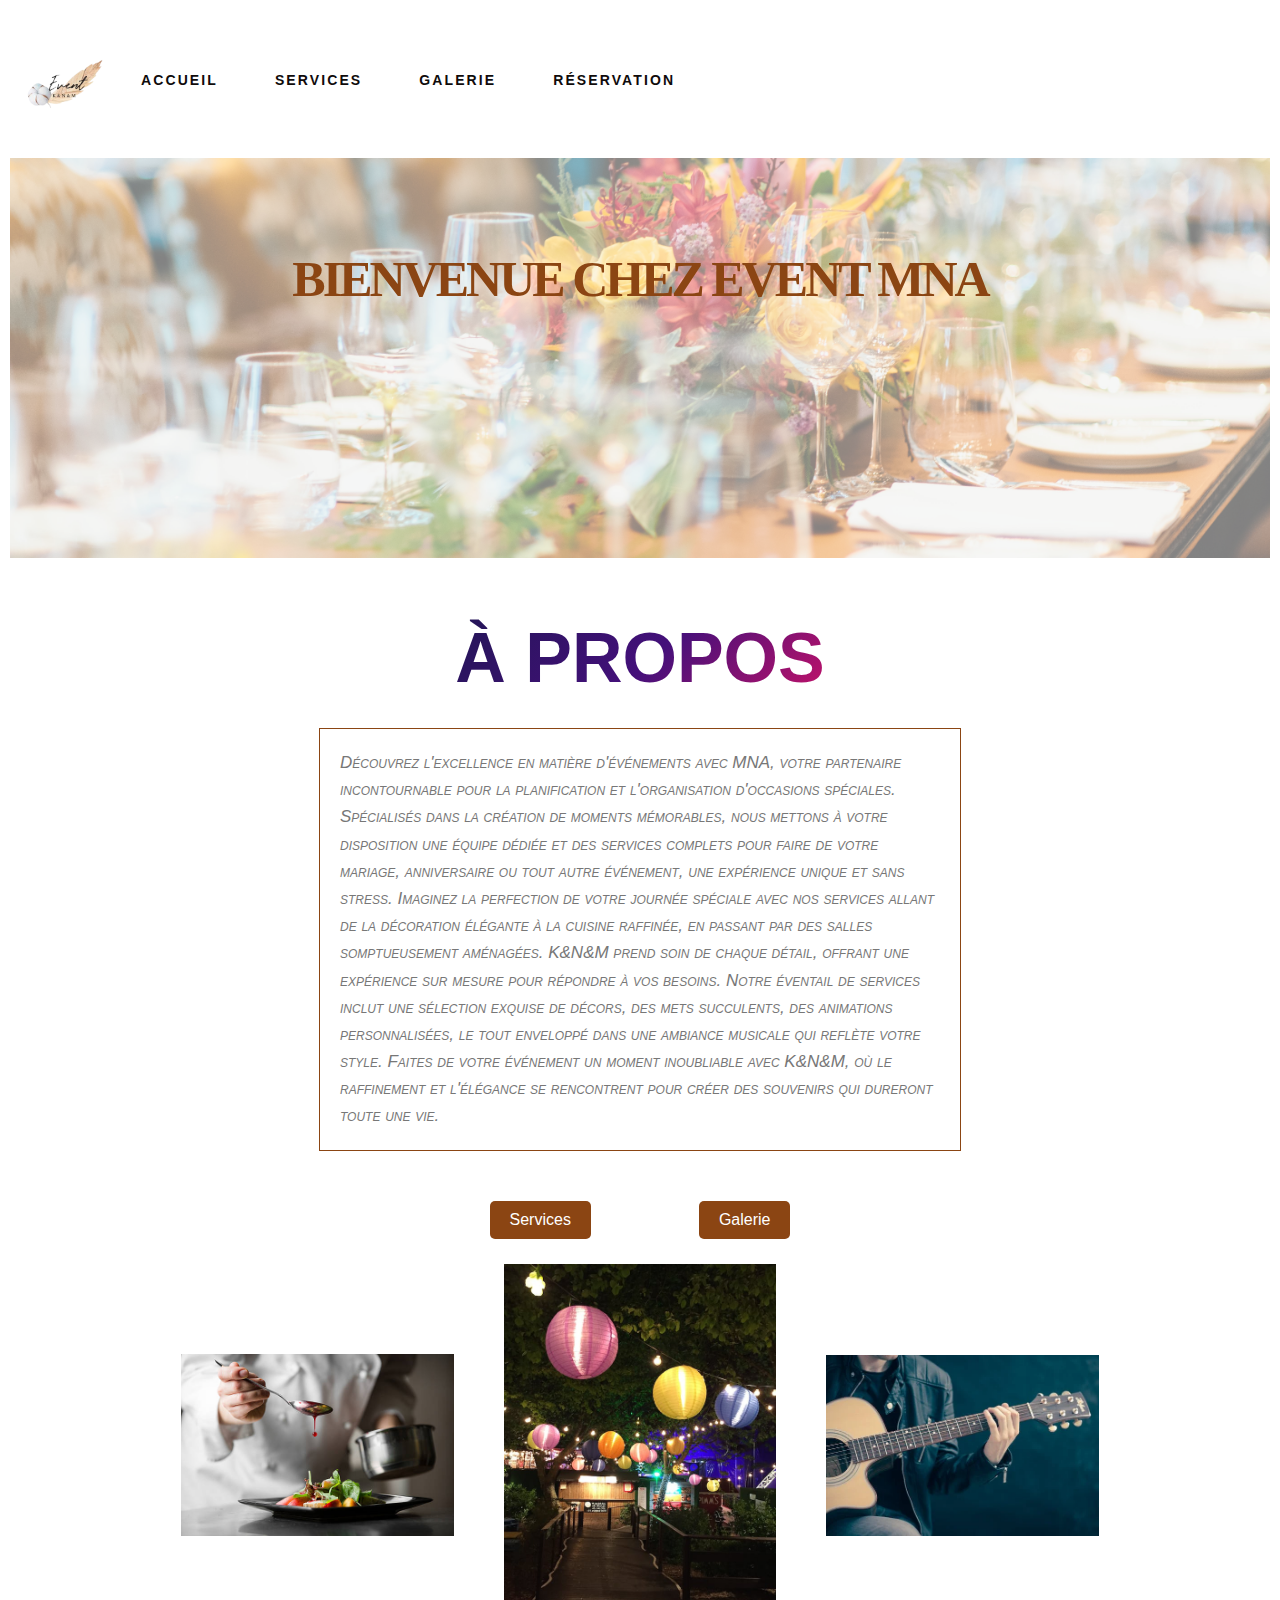
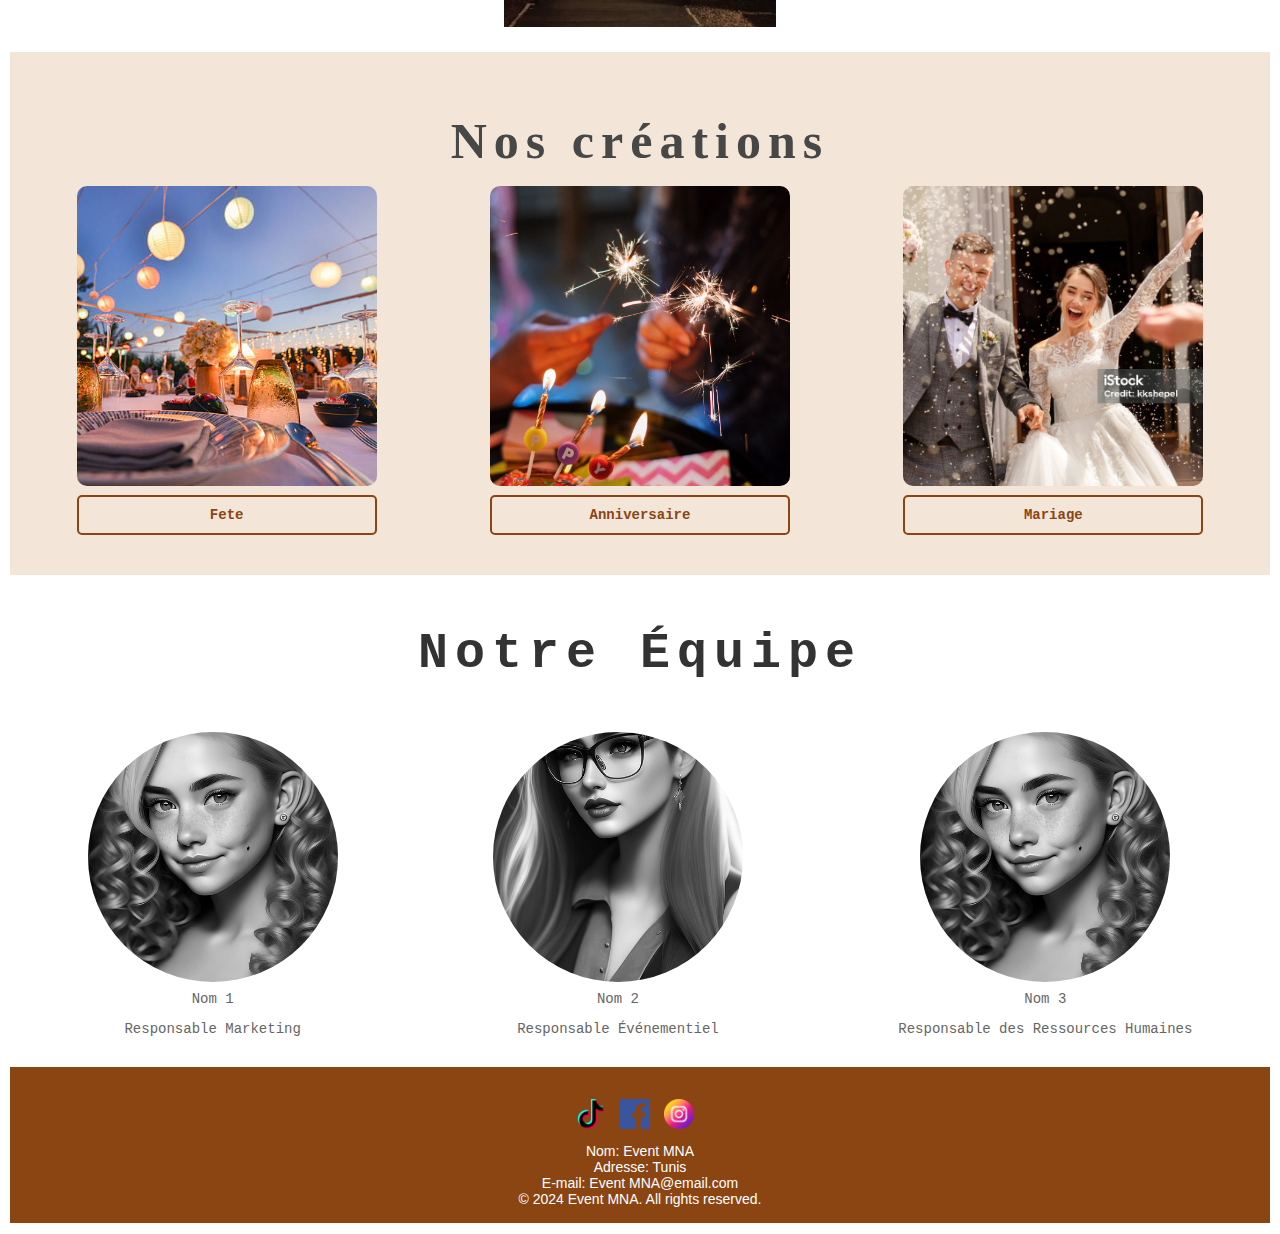
<file: index.html>
<!DOCTYPE html>
<html lang="en">
<head>
    <meta charset="UTF-8">
    <meta name="viewport" content="width=device-width, initial-scale=1.0">
    <link rel="stylesheet" href="index.css">
    <title>Event MNA</title>


    
 
    </head>
    <body>
       
       
           
           
    <header>
        <img src="image/logo-removebg-preview.png" alt="logo">
        <nav>
            <ul>
                <li><a href="index.html">Accueil</a></li>
                <li><a href="service.html">Services</a></li>
                <li><a href="Gallerie.html">Galerie</a></li>
             <li><a href="contact.html">Réservation</a></li>
            </ul>
        </nav>
    </header>

    <main>
        <section class="content">
            <div class="welcome">
                <h2>Bienvenue chez Event MNA</h2>
            </div>
            <div class="container welcome1">
                <h3>À propos</h3>
                <p>
                    Découvrez l'excellence en matière d'événements avec MNA, votre partenaire incontournable pour la planification et l'organisation d'occasions spéciales. Spécialisés dans la création de moments mémorables, nous mettons à votre disposition une équipe dédiée et des services complets pour faire de votre mariage, anniversaire ou tout autre événement, une expérience unique et sans stress. Imaginez la perfection de votre journée spéciale avec nos services allant de la décoration élégante à la cuisine raffinée, en passant par des salles somptueusement aménagées. K&N&M prend soin de chaque détail, offrant une expérience sur mesure pour répondre à vos besoins. Notre éventail de services inclut une sélection exquise de décors, des mets succulents, des animations personnalisées, le tout enveloppé dans une ambiance musicale qui reflète votre style. Faites de votre événement un moment inoubliable avec K&N&M, où le raffinement et l'élégance se rencontrent pour créer des souvenirs qui dureront toute une vie.
                </p>
                <div class="button-container">
                    <a href="service.html" class="btn"> Services</a>
                    <a href="Gallerie.html" class="btn"> Galerie</a>
                </div>
                <div class="img-container">
                    <img src="image/cook.jpg" alt="Photo 1">
                    <img src="image/deco.jpeg" alt="Photo 2">
                    <img src="image/music.webp" alt="Photo 3">
                </div>
            </div>
            <div class="nav">
                <h3>Nos créations</h3>
                <ul>
                    <li>
                        <img src="image/FER.jpg" alt="Fete">
                        <p>Fete</p>
                    </li>
                    <li>
                        <img src="image/birth.jpg" alt="anniversaire">
                        <p>Anniversaire</p>
                    </li>
                    <li>
                        <img src="image/mariage.jpg" alt="Mariage">
                        <p>Mariage</p>
                    </li>
                </ul>
            </div>
            <div class="team">
                <h3>Notre Équipe</h3>
                <ul>
                    <li>
                        <img src="image/ff.jpg" alt="Team Member 1">
                        <p>Nom 1</p>
                        <p>Responsable Marketing</p>
                    </li>
                    <li>
                        <img src="image/fff.jpg" alt="Team Member 2">
                        <p>Nom 2</p>
                        <p>Responsable Événementiel</p>
                    </li>
                    <li>
                        <img src="image/ff.jpg" alt="Team Member 3">
                        <p>Nom 3</p>
                        <p>Responsable des Ressources Humaines</p>
                    </li>
                </ul>
            </div>
        </section>
    </main>

    <footer>
        <ul>
            <li><a href="#" target="_blank"><img src="image/tik-tok.png" alt="TikTok"></a></li>
            <li><a href="#" target="_blank"><img src="image/facebook.png" alt="Facebook"></a></li>
            <li><a href="#" target="_blank"><img src="image/instagram.png" alt="Instagram"></a></li>
        </ul>
        <div class="contact-info">
            <p>Nom: Event MNA</p>
            <p>Adresse: Tunis</p>
            <p>E-mail: <a href="mailto:votre@email.com">Event MNA@email.com</a></p>
        </div>
        <p>&copy; 2024 Event MNA. All rights reserved.</p>
        
     
    
          
        
       
       
        
    </footer>
</body>
</html>
</file>
<file: index.css>
/* Définition des styles de base pour le corps du document */
body {
    font-family: Arial, sans-serif;
    margin: 10px;
   
}

/* Styles pour l'en-tête du site */
header {
    background-color: #fff;
    color: rgb(34, 32, 32);
    text-align: left;
    padding: 1.5rem 5px; /* Ajustement du padding en réduisant l'espace sur les côtés */
    display: flex;
    align-items: center;
}


/* Styles pour l'image dans l'en-tête */
header img {
    max-width: 100px;
}

/* Navigation menu styles */
nav ul {
    list-style-type: none;
    padding: 0;
    display: flex;
    justify-content: center;
    background-color: #fff;
    transition: background-color 0.3s ease;
    margin-top: 10px;
}

nav ul li {
    display: inline-block;
    margin-right: 5px;
    transition: transform 0.3s ease, opacity 0.3s ease;
}

nav ul li:last-child {
    margin-right: 0;
}

/* Navigation links styling */
nav ul li a {
    font: bold 14px/1.4 'Open Sans', arial, sans-serif;
    color: #0f0b0b;
    text-decoration: none;
    padding: 10px 26px;
    display: block;
    text-transform: uppercase;
    letter-spacing: 0.15em;
}

/* Hover effect for navigation links */
nav ul li a:hover {
    background-color: #8B4513;
    color: black;
    transform: scale(1.1);
    opacity: 0.8;
}


/* Styles pour la section principale du contenu */
.main-content {
    background-color: #fff;
    padding: 20px;
}

/* Styles pour la section de bienvenue */
.welcome {
    margin-bottom: 50px; /* Réduit la marge inférieure */
    padding: 50px; /* Réduit le rembourrage */
    text-align: center;
    position: relative;
    height: 300px;
}

.welcome::before {
    content: '';
    position: absolute;
    top: 0;
    right: 0;
    bottom: 0;
    left: 0;
    background: url('image/aa.jpg') center/cover no-repeat;
    opacity: 0.5;
    z-index: -1;
}

.welcome h2 {
    font-size: 50px; /* Réduit la taille de la police */
    text-transform: uppercase;
    font-family: 'Gambetta', serif;
    letter-spacing: -3px;
    transition: 700ms ease;
    font-variation-settings: "wght" 311;
    margin-bottom: 0.8rem;
    color: #8B4513;
    outline: none;
    text-align: center;
}

.welcome h2:hover {
    font-variation-settings: "wght" 582;
    letter-spacing: 1px;
}



/* Styles pour la sous-section de bienvenue */
.welcome1 {
    width: 80%;
    margin: 0 auto;
}

.container.welcome1 {
    display: flex;
    flex-direction: column;
    align-items: center; /* Centrer les éléments horizontalement */
}

.container.welcome1 h3 {
    /* Vos styles pour h3 restent inchangés */
    text-align: center;
    color: #333;
    margin-bottom: 20px;
    margin-top: 10px;
    text-transform: uppercase;
    background-image: linear-gradient(
      -225deg,
      #231557 0%,
      #44107a 29%,
      #ff1361 67%,
      #fff800 100%
    );
    background-size: auto auto;
    background-clip: border-box;
    background-size: 200% auto;
    color: #fff;
    background-clip: text;
    -webkit-background-clip: text;
    -webkit-text-fill-color: transparent;
    animation: textclip 2s linear infinite;
    display: inline-block;
    font-size: 70px; /* Ajustez la taille de la police au besoin */
}

@keyframes textclip {
    to {
        background-position: 200% center;
    }
}

.container.welcome1 p {
    /* Vos styles pour p restent inchangés */
    font-family: 'AmstelvarAlpha', sans-serif;
    color: #777;
    line-height: 1.6;
    font-size: 17px;
    font-style: oblique;
    font-variant: small-caps;
    max-width: 600px;
    margin: 0;
    border: 1px solid #8B4513;
    padding: 20px;
    display: inline-block;
    margin-top: 10px; /* Ajustez cette valeur pour définir l'espace entre le titre et le paragraphe */
}

  .container.welcome2 {
    display: flex;
    flex-direction: column;
    align-items: center; /* Ajout de cette propriété pour l'alignement vertical */
}

.container.welcome2 h3 {
    text-align: center;
    color: #333;
    margin-bottom: 20px;
    margin-top: 10px;
    text-transform: uppercase;
    background-image: linear-gradient(
      -225deg,
      #231557 0%,
      #44107a 29%,
      #ff1361 67%,
      #fff800 100%
    );
    background-size: auto auto;
    background-clip: border-box;
    background-size: 200% auto;
    color: #fff;
    background-clip: text;
    -webkit-background-clip: text;
    -webkit-text-fill-color: transparent;
    animation: textclip 2s linear infinite;
    display: inline-block;
    font-size: 70px; /* Adjust the font size as needed */
}

.container.welcome3 p {
    font-family: 'AmstelvarAlpha', sans-serif;
    color: #777;
    line-height: 1.6;
    font-size: 17px;
    font-style: oblique;
    font-variant: small-caps;
    max-width: 600px;
    margin: 0;
    border: 1px solid #8B4513;
    padding: 20px;
    display: inline-block;
    margin-right: 3em; /* Adjust this value to set the space between the paragraph and the video */
}

.container.welcome3 video {
    max-width: 100%;
    margin-top: 0;
    display: inline-block;
    vertical-align: top; /* Adjust vertical alignment as needed */
}



  
  

  .welcome1 .button-container {
    display: flex;
    justify-content: center;
    margin-top: 50px;
}

.welcome1 .btn {
    text-decoration: none;
    color: #fff;
    background-color: #8B4513;
    padding: 10px 20px;
    border-radius: 5px;
    margin: 0 10px;
    transition: background-color 0.3s ease, transform 0.3s ease;
}

.welcome1 .btn:hover {
    background-color: #8B4513;
    transform: scale(1.1);
}

.welcome1 .btn:first-child {
    margin-right: 15px; /* Ajustez la valeur selon l'espace désiré entre les boutons */
}

.welcome1 .btn:last-child {
    margin-left: 93px; /* Ajustez la valeur selon l'espace désiré entre les boutons */
}


.welcome1 .img-container {
    display: flex;
    justify-content: center;
    align-items: center;
    flex-wrap: wrap;
}

.welcome1 .img-container img {
    width: 30%;
    padding: 15px;
    box-sizing: border-box;
    margin: 10px; /* Ajoutez la marge souhaitée entre les images */
    -webkit-transform: scale(1);
    transform: scale(1);
    -webkit-transition: .3s ease-in-out;
    transition: .3s ease-in-out;
}

.welcome1 .img-container img:hover {
    -webkit-transform: scale(1.3);
    transform: scale(1.3);
}


/* Styles pour la section de navigation */
.nav {
    background-color: #f3e6d8;
    padding: 10px; /* Diminuer le rembourrage */
}

.nav h3 {
    text-align: center;
    font-family: 'Georgia', serif;
    font-size: 50px;
    font-weight: bold;
    color: hsl(0, 0%, 28%);
    margin-bottom: 15px;
    letter-spacing: 7px;
    transition: 0.5s ease-out;
}

.nav h3:hover :nth-child(1) {
    margin-right: 5px;
}

.nav h3:hover :nth-child(1):after {
    content: "'";
}

.nav h3:hover :nth-child(2) {
    margin-left: 30px;
}

.nav h3:hover {
    color: #fff;
    text-shadow: 0 0 10px #fff, 0 0 20px #fff, 0 0 40px #fff;
}


.nav ul {
    list-style-type: none;
    display: flex;
    justify-content: space-around;
    padding: 0;
}

.nav ul li {
    text-align: center;
    color: #666;
}

.nav ul li img {
    width: 300px;
    height: 300px;
    object-fit: cover;
    border-radius: 10px;
    opacity: 1;
    transition: opacity .3s ease-in-out;
}

.nav ul li img:hover {
    opacity: 0.5;
}

.nav ul li p {
    margin-top: 5px;
    font-size: 14px;
    font-family: "Lucida Console", monospace;
    font-weight: bold;
    color: #8B4513;
    border: 2px solid #8B4513;
    padding: 10px;
    border-radius: 5px;
    
}

/* Styles pour la section de l'équipe */
.team {
    text-align: center;
}

.team h3 {
    color: hsl(0, 0%, 28%);
    font-size: 50px;
    font-weight: bold;
    font-family: monospace;
    letter-spacing: 7px;
    cursor: pointer;
    transition: 0.5s ease-out;
  }
  
  .team h3:hover {
    color: #8B4513;
    text-shadow: 0 0 10px #fff, 0 0 20px #fff, 0 0 40px #fff;
  }
  
  
  h1:hover {
    color: #fff;
    text-shadow: 0 0 10px #fff, 0 0 20px #fff, 0 0 40px #fff;
  }
  
  .team h3 {
    color: #333;
    /* Add additional styles for .team h3 here if needed */
  }

.team ul {
    list-style-type: none;
    display: flex;
    justify-content: space-around;
    padding: 0;
}

.team ul li {
    text-align: center;
    color: #666;
}

/* Grayscale Effect */
.team ul li img {
    width: 250px;
    height: 250px;
    object-fit: cover;
    border-radius: 50%;
    -webkit-filter: grayscale(100%);
    filter: grayscale(100%);
    -webkit-transition: .3s ease-in-out;
    transition: .3s ease-in-out;
  }
  
  .team ul li img:hover {
    -webkit-filter: grayscale(0);
    filter: grayscale(0);
  }
  

.team ul li p {
    margin-top: 5px;
    font-size: 14px;
    font-family: 'Lucida Console', monospace;
}

/* Styles pour le pied de page */
footer {
    background-color: #8B4513;
    color: white;
    text-align: center;
    padding: 1rem 0;
}

footer ul {
    list-style-type: none;
    padding: 0;
    margin-bottom: 10px;
}

footer ul li {
    display: inline;
    margin-right: 10px;
}

footer ul li a img {
    width: 30px;
    height: 30px;
}

footer p {
    font-size: 14px;
    margin: 0;
}

.contact-info a {
    color: white;
    text-decoration: none;
}

/* Style général pour les sections de pack */
.pack-section {
    width: 300px;
    height: 520px;
    background-color: #f0e4d7; /* Couleur nude (vous pouvez ajuster cette valeur) */
    color: black;
    border: 1px solid #ccc;
    padding: 15px;
    margin: 5rem; /* Marge de 1.5rem (~15px) de chaque côté */
    display: inline-block;
    box-sizing: border-box;
    vertical-align: top;
    box-shadow: 0 0 10px rgba(0, 0, 0, 0.1);
    
  }
  
  
  
  /* Style pour le titre du pack */
  .pack-title {
    color: #333;
    font-size: 20px;
    font-variant: small-caps;
    font-style: italic;
    text-align: center;
  }
  
  /* Style pour l'image du pack */
 /* Style pour les images dans les sections pack */
 .pack-image {
    width: 5cm; /* Largeur fixe de l'image */
    height: 5cm; /* Hauteur fixe de l'image */
    object-fit: cover; /* Permet de conserver le rapport hauteur/largeur tout en remplissant le conteneur */
    display: block; /* Permet de centrer l'image horizontalement dans son conteneur */
    margin: 0 auto; /* Centre l'image horizontalement */
    border-radius: 8px; /* Ajoute des coins arrondis à l'image, ajustez selon vos préférences */
    box-shadow: 0 2px 4px rgba(0, 0, 0, 0.1); /* Ajoute une ombre légère à l'image */
  }
  
  
  /* Style pour la liste des éléments du pack */
  .pack-list {
    list-style: none;
    padding: 0;
  }
  
  /* Style pour chaque élément de la liste du pack */
  .pack-item {
    margin-bottom: 5px;
  }
  
  /* Style pour le prix du pack */
  .pack-price {
    font-weight: bold;
    color: #ff6600; /* Couleur orange, ajustez selon vos préférences */
  }
  

/*buttun reservation*/
.pack-section .button-container {
    display: flex;
 margin: 200px;
    margin-top: 30px;
}

.pack-section .btn {
    text-decoration: none;
    color: #fff;
    background-color: #8B4513;
    padding: 10px 20px;
    border-radius: 5px;
    margin: 0 10px;
    transition: background-color 0.3s ease, transform 0.3s ease;
}

.pack-section .btn:hover {
    background-color: #8B4513;
    transform: scale(1.1);
}

.pack-section .btn:first-child {
    margin-right: 15px; /* Ajustez la valeur selon l'espace désiré entre les boutons */
}

.pack-section .btn:last-child {
    margin-left: 93px; /* Ajustez la valeur selon l'espace désiré entre les boutons */
}



/* Responsive Design */
@media (max-width: 768px) {
    header {
        flex-direction: column;
        text-align: center;
    }
    

    header nav ul {
        flex-direction: column;
        margin-top: 10px;
    }

    header nav ul li {
        margin: 10px 0;
    }

    .container {
        flex-direction: column;
        text-align: center;
    }

    .img-container {
        flex-direction: column;
    }

    .nav ul {
        flex-direction: column;
    }

    .team ul {
        flex-direction: column;
    }

    .team ul li {
        margin: 20px 0;
    }
}

@media (max-width: 480px) {
    header img {
        height: 100px;
    }
    


    .btn {
        padding: 8px 16px;
    }

    .img-container img {
        max-width: 100%;
    }

    .nav ul li img {
        width: 150px;
        height: 150px;
    }

    footer ul li {
        margin: 0 5px;
    }
}
</file>
